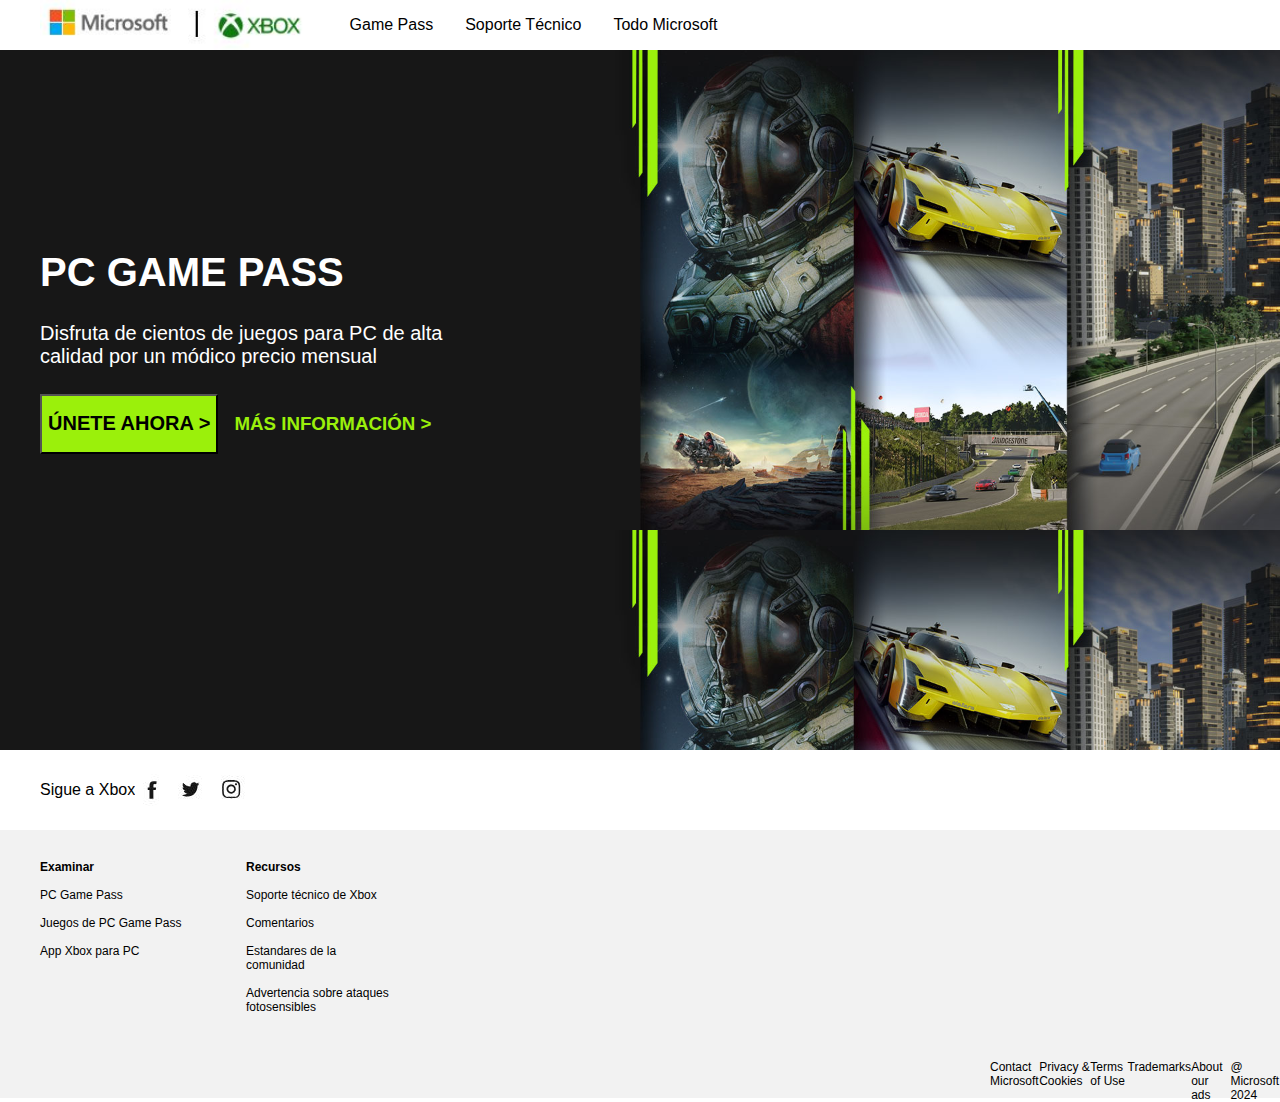
<file: pregunta1/index.html>
<!DOCTYPE html>
<html lang="en">
<head>
    <link rel="stylesheet" href="estilo.css">
    <title>Pregunta1</title>
</head>
<body>
    <main>
        <nav>
            <img src="logo.JPG">
            <ol>
                <li>Game Pass</li>
                <li>Soporte Técnico</li>
                <li>Todo Microsoft</li>
            </ol>
        </nav>
        <section>
            <article id="PC">
                <h1>PC GAME PASS</h1>
                <h4> Disfruta de cientos de juegos para PC
                    de alta calidad por un módico precio mensual
                </h4>
                <span>
                    <button>ÚNETE AHORA ></button>
                    <h3> MÁS INFORMACIÓN ></h3>
                </span>
            </article>
            <article id="follow">
                <p>Sigue a Xbox</p>
                <img src="facebook.JPG">
                <img src="twitter.JPG">
                <img src="instagram.JPG">
            </article>
            <article id="resources">
                <ol class="mas">
                    <li><b>Examinar</b></li>
                    <li>PC Game Pass</li>
                    <li>Juegos de PC Game Pass</li>
                    <li>App Xbox para PC</li>
                </ol>
                <ol class="mas">
                    <li><b>Recursos</b></li>
                    <li>Soporte técnico de Xbox</li>
                    <li>Comentarios</li>
                    <li>Estandares de la comunidad</li>
                    <li>Advertencia sobre ataques fotosensibles</li>
                </ol>
            </article>            
        </section>
        <footer>
            <ol>
                <li>Contact Microsoft</li>
                <li>Privacy & Cookies</li>
                <li>Terms of Use</li>
                <li>Trademarks</li>
                <li>About our ads</li>
                <li>@ Microsoft 2024</li>
            </ol>
        </footer>
    </main>
</body>
</html>
</file>
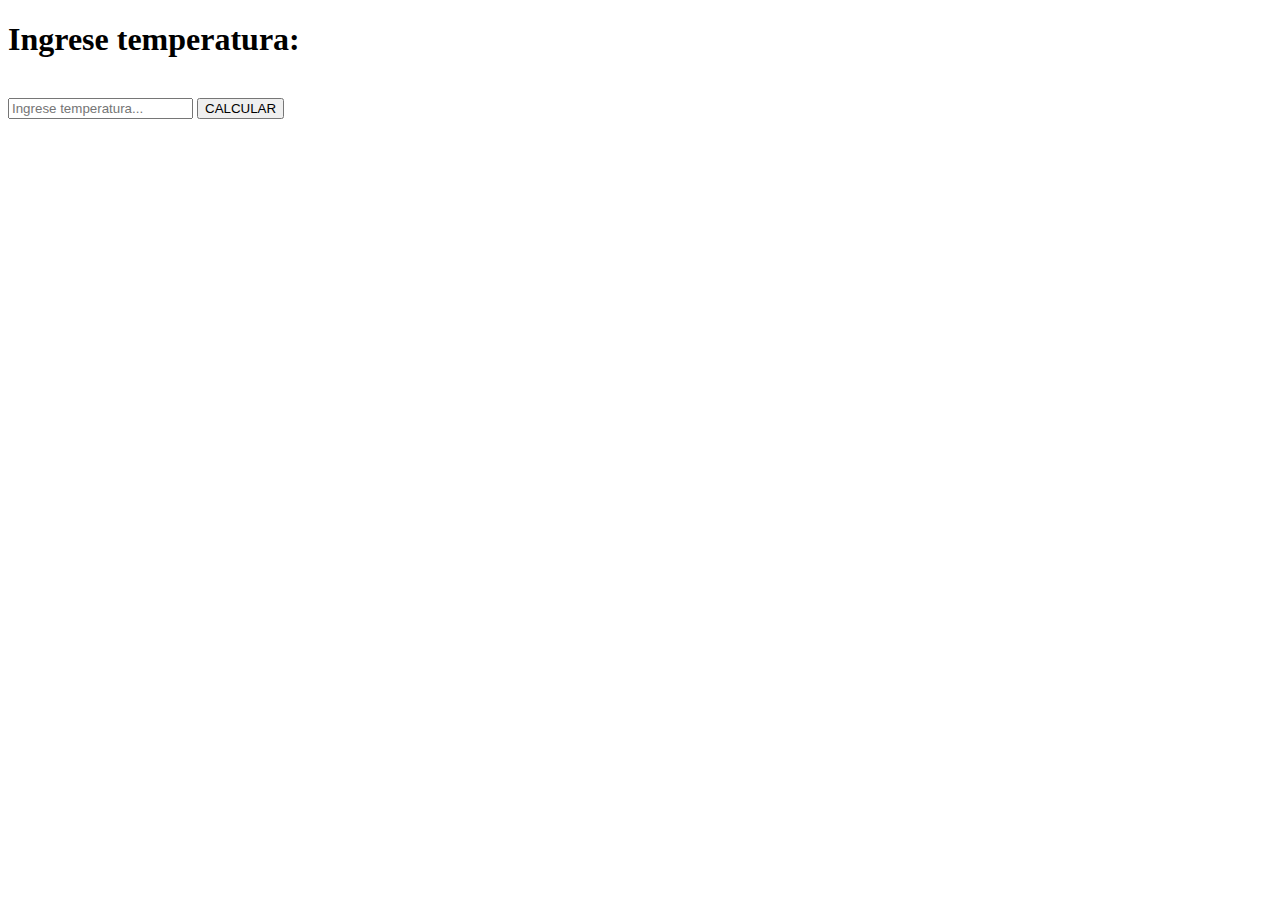
<file: pregunta2/index.html>
<!DOCTYPE html>
<html lang="en">
<head>
    <script src="script.js"></script>
    <title>Pregunta2</title>
</head>
<body>
    <h1>Ingrese temperatura:</h1>
    <br/>
    <input type="text" id="num" placeholder="Ingrese temperatura...">
    <button onclick="calTemp()">CALCULAR</button>
</body>
</html>
</file>
<file: pregunta1/estilo.css>
html,body{
    margin: 0px;
    padding: 0px;
}
main{
    font-family: Arial, Helvetica, sans-serif;
    max-width: 100%;
    max-height: 100%;
}
ol{
    list-style: none;
}

nav{
    display: flex;
    padding-left: 40px; 
    height: 50px;   
}
nav ol{
    display: flex;    
}
nav li{
    margin-right: 2rem;
}
section #PC{      
    background-image: url(banner.jpg);
    background-size: 100%;
    padding-left: 40px;
    height: 700px;
}
#PC h1{
    padding-top: 200px;    
    color: white;
}
#PC h4{
    width: 420px;
    font-weight: lighter;
    color: white;
    font-size: 20px;
}
#PC h1{
    margin-top: 0px;
    margin-bottom: 0px;
    font-size: 40px;
}
button{
    color: black;
    background-color: #9BF00B;
    font-weight: bolder;
    font-size: 20px;
    margin-right: 1rem;
}
button:hover{
    color: white;
}
span{
    display: flex;
}
h3{
    color: #9BF00B;
    font-weight: bolder;
}
#follow{
    display: flex; 
    margin-left: 40px;   
    height: 80px;
    align-items: center;
}
#follow p{
    color: black;    
}
#resources{
    display: flex;
    background-color: #F2F2F2;
    height: 210px;
}
.mas{
    margin-right: 1rem;
    width: 150px;
}

.mas li{
    margin-top: 14px;
    font-size: 12px;
}

footer{    
    background-color: #F2F2F2;
    height: 58px;
}
footer ol{
    margin-top: 0px;
    display: flex;
    margin-left: 950px;
}
footer li{
    margin-top: 20px;
    margin-right: auto;
    font-size: 12px;
}
</file>
